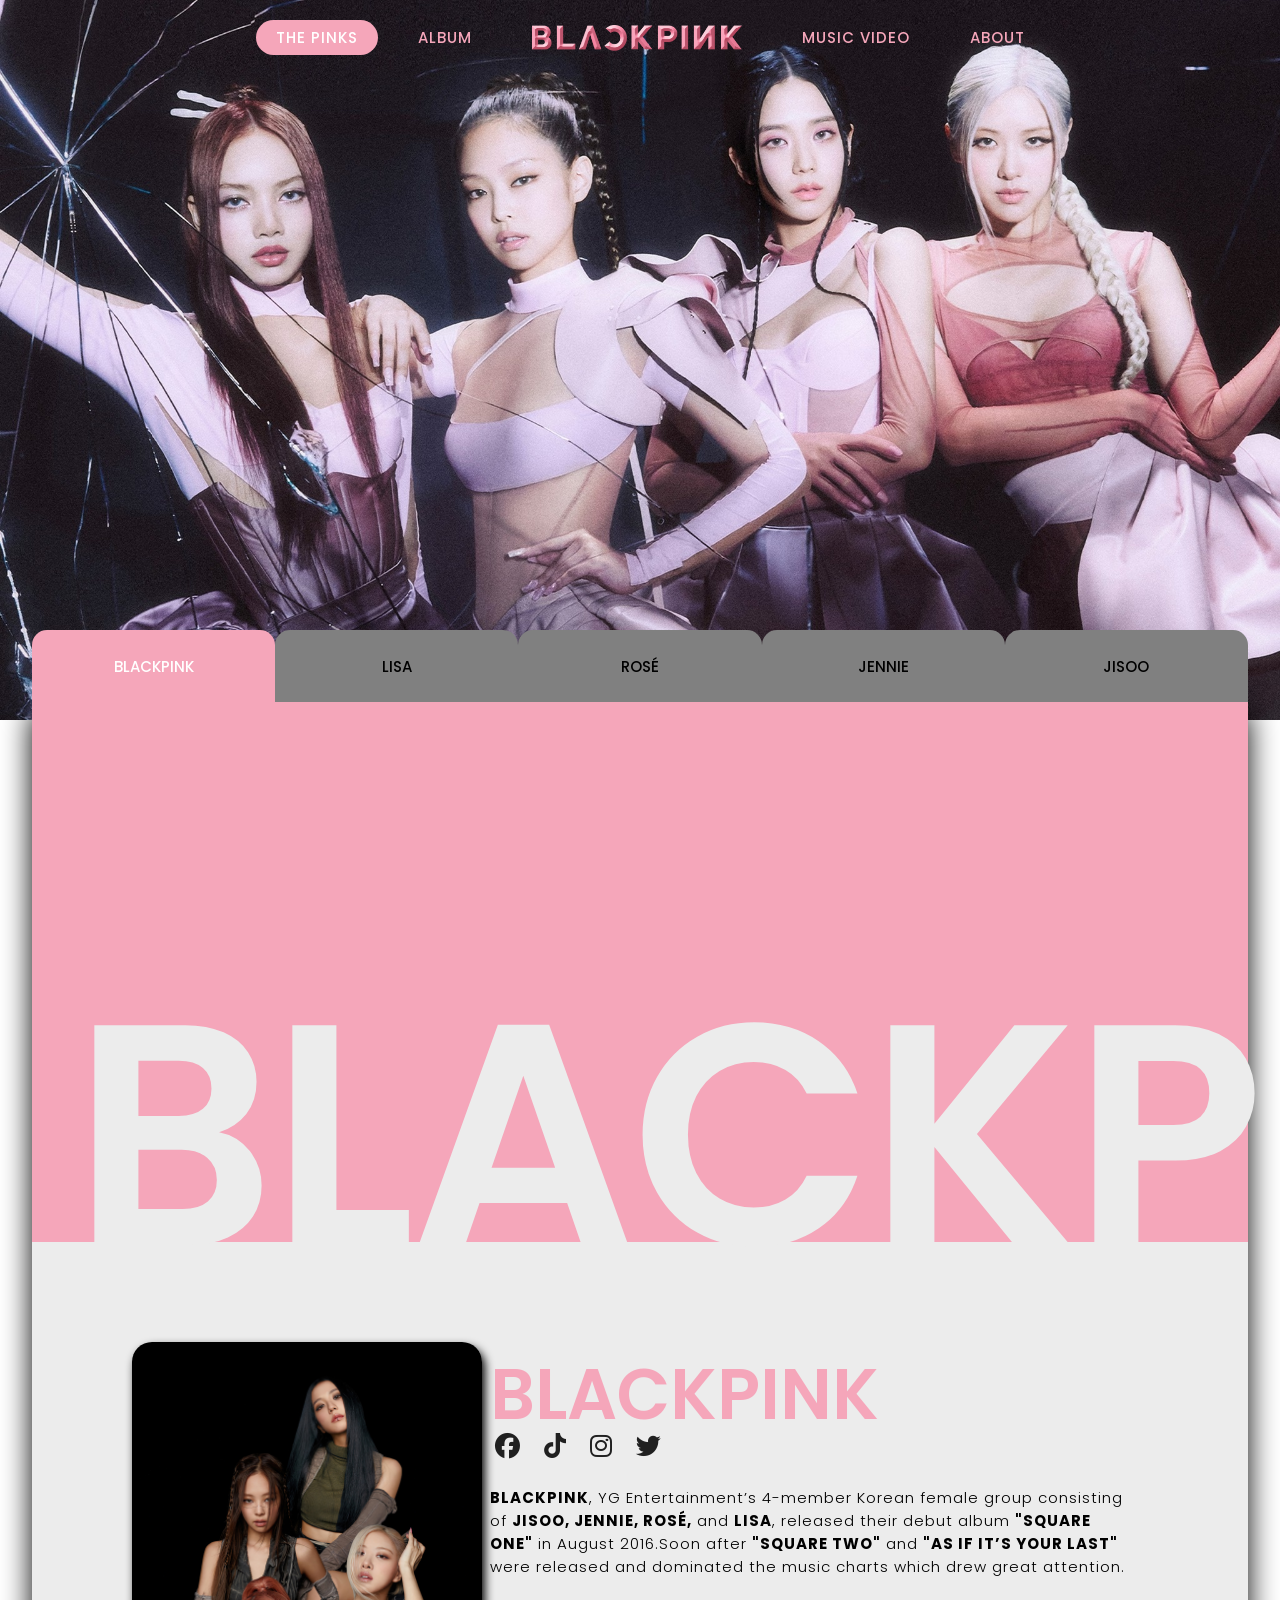
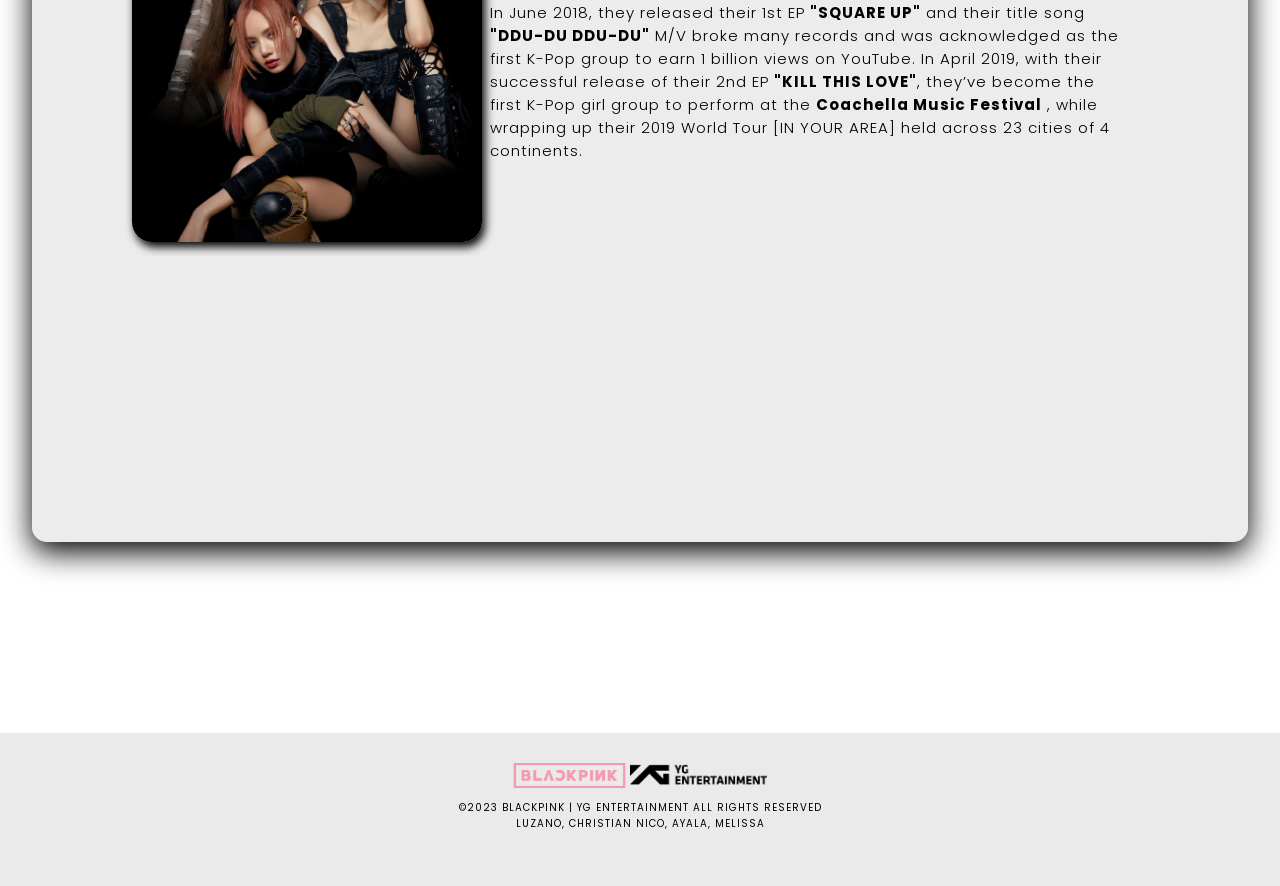
<file: members.html>
<!DOCTYPE html>
<html lang="en">
<head>
    <meta charset="UTF-8">
    <meta http-equiv="X-UA-Compatible" content="IE=edge">
    <meta name="viewport" content="width=device-width, initial-scale=1.0">
    <link rel="stylesheet" href="Css\members.css">
    <link rel="stylesheet" href="https://cdnjs.cloudflare.com/ajax/libs/font-awesome/6.4.0/css/all.min.css" integrity="sha512-iecdLmaskl7CVkqkXNQ/ZH/XLlvWZOJyj7Yy7tcenmpD1ypASozpmT/E0iPtmFIB46ZmdtAc9eNBvH0H/ZpiBw==" crossorigin="anonymous" referrerpolicy="no-referrer" />
    <link rel="preconnect" href="https://fonts.googleapis.com">
    <link rel="preconnect" href="https://fonts.gstatic.com" crossorigin>
    <link href="https://fonts.googleapis.com/css2?family=Poppins:wght@100;200;300;400;500;600&display=swap" rel="stylesheet">
    <link rel="icon" href="Media\HomePageFiles\BLACKPINK CROWN ICON.png">
    <title>The Phenomenal Pinks: BLACKPINK</title>
</head>
<body>
<!--NAVIGATION BAR-->
    <nav> 
        <div class="navbar">
            <ul class="nav-links"> 
                <li><a class="mv" style="color: #ffffff; background-color: #f5a6ba;" href="members.html">THE PINKS</a>
                    <ul class="drop-menu"> 
                        <li><a onclick="showPanel(1,'#d783ae')">LISA</a></li>
                        <li><a onclick="showPanel(2,'#d783ae')">ROSÉ</a></li>
                        <li><a onclick="showPanel(3,'#d783ae')">JENNIE</a></li>
                        <li><a onclick="showPanel(4,'#d783ae')">JISOO</a></li>
                    </ul>
                </li>
                <li><a href="album.html">ALBUM</a></li>
                    <div class="logo"><a href="index.html"><img src="Media/HomePageFiles/logo.png" alt="logo" width="210"></a></div>               
                    <li><a href="musicvideo.html">MUSIC VIDEO</a></li>
                <li><a href="about.html">ABOUT</a></li>
            </ul>
        </div>
    </nav> 
    <script>
        const nav= document.querySelector('nav');

        window.addEventListener('scroll', () => {
            if (window.scrollY >= 100) {
                nav.classList.add('active_nav');
            } else {
                nav.classList.remove('active_nav');
            }
        })
    </script>
<!--End of NavBar-->

<header>
    <img loop class="memberbg"src="Media\MembersFiles\Pictures\Background.jpeg">
</header>
<section class="sect1">
<section class="member_sec">
    <div class="tab_members">
        <div class="tabContainer">
            <div class="buttonContainer">
                <button onclick="showPanel(0,'#f5a6ba')">BLACKPINK</button>
                <button onclick="showPanel(1,'#f5a6ba')">LISA</button>
                <button onclick="showPanel(2,'#f5a6ba')">ROSÉ</button>
                <button onclick="showPanel(3,'#f5a6ba')">JENNIE</button>
                <button onclick="showPanel(4,'#f5a6ba')">JISOO</button>
            </div>
            <div class="tabPanel">
                <div class="containerbg">
                    <div class="tabheader0"><h1>BLACKPINK</h1></div>
                    <video loop autoplay muted class="bgbp" src="Media/MembersFiles/Videos/BLACKPINK - Pink Venom Concept Teaser.mp4"></video>
                </div>
                <div class="panel">
                    <div class="panelimg">
                        <img loop autoplay muted class="bpbg" src="Media/MembersFiles/Pictures/blackpink-pink-venom-kpop-4k-wallpaper-uhdpaper.com-80@1@i.jpg" alt="https://image-1.uhdpaper.com/wallpaper/blackpink-pink-venom-kpop-4k-wallpaper-uhdpaper.com-80@1@i.jpg">
                    </div>
                    <div class="panelcontent">
                        <h1>BLACKPINK</h1>
                        <div class="musicplatforms">
                            <a class="mlogo" target="0" href="https://www.facebook.com/BLACKPINKOFFICIAL/"><i class="fa-brands fa-facebook"></i></a>
                            <a class="mlogo" target="0"href="https://www.tiktok.com/@bp_tiktok"><i class="fa-brands fa-tiktok"></i></a>
                            <a class="mlogo" target="0" href="https://www.instagram.com/blackpinkofficial/"><i class="fa-brands fa-instagram"></i></a>
                            <a class="mlogo" target="0" href="https://twitter.com/BLACKPINK"><i class="fa-brands fa-twitter"></i></a>
                          </div>
                        <p><b>BLACKPINK</b>, YG Entertainment’s 4-member Korean female group consisting of <b>JISOO, JENNIE, ROSÉ,</b> and <b>LISA</b>, released their debut album <b>"SQUARE ONE"</b> in August 2016.Soon after <b>"SQUARE TWO"</b> and <b>"AS IF IT’S YOUR LAST"</b> were released and dominated the music charts which drew great attention.
                            <br> <br>
                            In June 2018, they released their 1st EP <b>"SQUARE UP"</b> and their title song <b>"DDU-DU DDU-DU"</b> M/V broke many records and was acknowledged as the first K-Pop group to earn 1 billion views on YouTube. In April 2019, with their successful release of their 2nd EP <b>"KILL THIS LOVE"</b>, they’ve become the first K-Pop girl group to perform at the <b>Coachella Music Festival</b> , while wrapping up their 2019 World Tour [IN YOUR AREA] held across 23 cities of 4 continents.
                        </p>
                    </div>
                </div>
            </div>
            <div id="lisa" class="tabPanel">
                <div class="containerbg">
                    <div class="tabheader1"><h1>LISA</h1></div>
                    <video loop autoplay muted preload="auto" class="bg" src="Media/MembersFiles/Videos/Lisa - Pink Venom Concept Teaser - Made with Clipchamp.mp4"></video>
                </div>
                <div class="panel">
                    <div class="panelimg">
                        <img class="lisabg" src="Media/MembersFiles/Pictures/lisa-blackpink-lovesick-girls-uhdpaper.com-8K-8.1258.jpg" alt="https://image-1.uhdpaper.com/b/pc-4k/lisa-lalisa-photo-4k-wallpaper-3840x2160-uhdpaper.com-701.1_b.jpg">
                    </div>
                    <div class="panelcontent">
                        <h1>LISA</h1>
                        <div class="lisamusicplatforms">
                            <a class="lisamlogo" target="0" href="https://www.instagram.com/lalalalisa_m/"><i class="fa-brands fa-instagram"></i></a>
                            <a class="lisamlogo" target="0" href="https://www.youtube.com/@lalalalisa_m"><i class="fa-brands fa-youtube"></i></a>
                          </div>
                        <p><b>Lalisa Manobal</b> (birth name: <b>Pranpriya Manobal</b>, born March 27, 1997 in Buriram Province, Thailand) better known by her stage name, Lisa, is a Thai rapper, singer and dancer, based in South Korea. She is a member of Blackpink.
                            <br><br>
                            Her birth name is <b><i>Pranpriya Manobal</i></b>, she later legally changed her first name to <b>Lalisa</b>. Her ethnicity and nationality is Thai. Lisa's biological parents' names have not been released to the public, her stepfather is Marco Bruschweiler, a Swiss renowned chef, active in Thailand.
                            <br><br>
                            In 2016, she took her stage name of Lisa and became the <b>main dancer, lead rapper</b>, a <b>supporting vocalist</b> and the <b>youngest</b> (aka maknae in the k-pop industry) of K-pop girl group, Blackpink, which debuted on August 8, 2016. Lisa is also the first non-Korean YG Entertainment artist.
                        </p>
                    </div>
                </div>
            </div>
           
            <div id="rose" class="tabPanel">
                <div class="containerbg">
                    <div class="tabheader2"><h1>ROSÉ</h1></div>
                    <video loop autoplay muted preload="auto" class="bg" src="Media/MembersFiles/Videos/Rose - Pink Venom Concept Teaser - Made with Clipchamp.mp4"></video>
                </div>
                <div class="panel">
                    <div class="panelimg">
                        <img class="rosebg" src="Media/MembersFiles/Pictures/rose-blackpink-lovesick-girls-uhdpaper.com-8K-8.1260.jpg" alt="https://image7.uhdpaper.com/wallpaper/rose-on-the-ground-blackpink-uhdpaper.com-4K-7.3320.jpg">
                    </div>
                    <div class="panelcontent">
                        <h1>ROSÉ</h1>
                        <div class="rosemusicplatforms">
                            <a class="rosemlogo" target="0" href="https://www.instagram.com/roses_are_rosie/"><i class="fa-brands fa-instagram"></i></a>
                            <a class="rosemlogo" target="0" href="https://www.youtube.com/@roses_are_rosie"><i class="fa-brands fa-youtube"></i></a>
                            <a class="rosemlogo" target="0"href="https://www.tiktok.com/@roses_are_rosie"><i class="fa-brands fa-tiktok"></i></a>
                    </div>
                        <p><b>Roseanne Chae-young Park </b>(born February 11, 1997 in Auckland, New Zealand) better known as <b>Rosé</b>, is an Australian singer based in South Korea. She is a member of Blackpink.
                            <br><br>
                            Born as <i><b>Roseanne Park</b></i> in Auckland, New Zealand, she was given the Korean name of <b>Park Chae-young</b> and grew up in Melbourne, Australia.
                            <br><br>
                            As a child, Rosé already had a passion for <b>singing</b>. She was a part of her church's choir in Australia. When she found out that YG Entertainment were holding their auditions in Sydney, Australia back in 2012, she quickly made her way there from Melbourne to audition. Rose' ranked first in the auditions became a part of YG Entertainment on the same day. After training for four years, YG finally made her the <b> main vocalist</b> and <b>lead dancer of Blackpink</b>. She was the last member to be revealed in the band. She attended Canterbury Girls' Secondary College in Melbourne, Australia.
                        </p>
                    </div>
                </div>
            </div>

            <div id="jennie" class="tabPanel">
                <div class="containerbg">
                    <div class="tabheader3"><h1>JENNIE</h1></div>
                    <video loop autoplay muted preload="auto" class="bg" src="Media/MembersFiles/Videos/Jennie - Pink Venom Concept Teaser - Made with Clipchamp.mp4"></video>
                </div>
                <div class="panel">
                    <div class="panelimg">
                        <img class="jenniebg" src="Media/MembersFiles/Pictures/jennie-blackpink-lovesick-girls-uhdpaper.com-8K-8.1254.jpg" alt="https://image8.uhdpaper.com/wallpaper/jennie-blackpink-lovesick-girls-uhdpaper.com-8K-8.1254.jpg">
                    </div>
                    <div class="panelcontent">
                        <h1>JENNIE</h1>
                        <div class="jenniemusicplatforms">
                            <a class="jenniemlogo" target="0" href="https://www.instagram.com/jennierubyjane/"><i class="fa-brands fa-instagram"></i></a>
                            <a class="jenniemlogo" target="0" href="https://www.youtube.com/@jennierubyjane"><i class="fa-brands fa-youtube"></i></a>
                          </div>
                        <p><b>Jennie Kim,</b> known as <b>Jennie</b> , was born in Cheongdam-dong, South Korea on January 16, 1996. Jennie studied abroad in New Zealand. She joined YG in August 2010.
                            <br><br>
                            <b>Jennie Kim </b> was born in Cheongdam-dong, South Korea and grew up in Auckland, New Zealand until her high-school years, when she moved back to South Korea. After she settled in Seoul, she immediately became a trainee of YG Entertainment in 2010. She was raised abroad, so she speak fluent English. She is also fluent in Korean and Japanese. She was only 14 when she joined YG, but she has proved that she has much potential. She has also collaborated with her fellow YG artists before she was cast as a member of Blackpink. Jennie is said to be the possible leader of the group, but after the band debuted, there was no leader because of their similar ages.
                        </p>
                    </div>
                </div>
            </div>

            <div id="jisoo" class="tabPanel">
                <div class="containerbg">
                    <div class="tabheader4"><h1>JISOO</h1></div>
                    <video loop autoplay muted preload="auto" class="bg" src="Media/MembersFiles/Videos/Jisoo - Pink Venom Concept Teaser - Made with Clipchamp.mp4"></video>
                </div>
                <div class="panel">
                    <div class="panelimg">
                        <img class="jisoobg" src="Media/MembersFiles/Pictures/jisoo-blackpink-lovesick-girls-uhdpaper.com-8K-8.1256.jpg" alt="https://image-0.uhdpaper.com/wallpaper/jisoo-flower-me-4k-wallpaper-uhdpaper.com-713@0@i.jpg">
                    </div>
                    <div class="panelcontent">
                        <h1>JISOO</h1>
                        <div class="jisoomusicplatforms">
                            <a class="jisoomlogo" target="0" href="https://www.instagram.com/sooyaaa__/"><i class="fa-brands fa-instagram"></i></a>
                            <a class="jisoomlogo" target="0" href="https://www.youtube.com/@sooyaaa__"><i class="fa-brands fa-youtube"></i></a>
                          </div>
                        <p><b>Jisoo</b> was born on January 3, 1995 in Gunpo. She's a member of <b>Blackpink</b>.
                            <br><br>
                            She became a YG Entertainment trainee in August 2011 & trained for 5 years. In August 2016, she became a member of Blackpink, as a <b>lead vocalist</b> & <b>visualist</b> in the group.
                            <br><br>
                            Before she becoming a YG trainee, she was known by many for her beauty. She was quite popular in school because of her looks & talents. She used to study at the School Of Performing Arts High School. She eventually transferred schools when her family moved to Seoul.
                            <br><br>
                            In 2012, she was revealed through the "Who's That Girl?" teaser by YG Entertainment. That was followed w/ 2 photos in January 2013.
                        </p>
                    </div>
                </div>
            </div>
            
        </div>
        <script src="Javascript/member.js"></script>     
    </div>
</section>
</section>
<footer>
    <a target="0" href="https://www.blackpinkmusic.com/"><img class="BL" src="Media\AboutPageFiles\Blackpink_logo.png" alt="BLACKPINK Logo" height="25"></a>
<a target="0" href="https://www.ygfamily.com/"><img class="BL" src="Media\AboutPageFiles\YG_Entertainment-logo.png" alt="YG Logo" height="25"></a>
    <p>&copy;2023 BLACKPINK | YG ENTERTAINMENT ALL RIGHTS RESERVED <br> LUZANO, CHRISTIAN NICO, AYALA, MELISSA </p>
</footer>
</body>
</html>
</file>
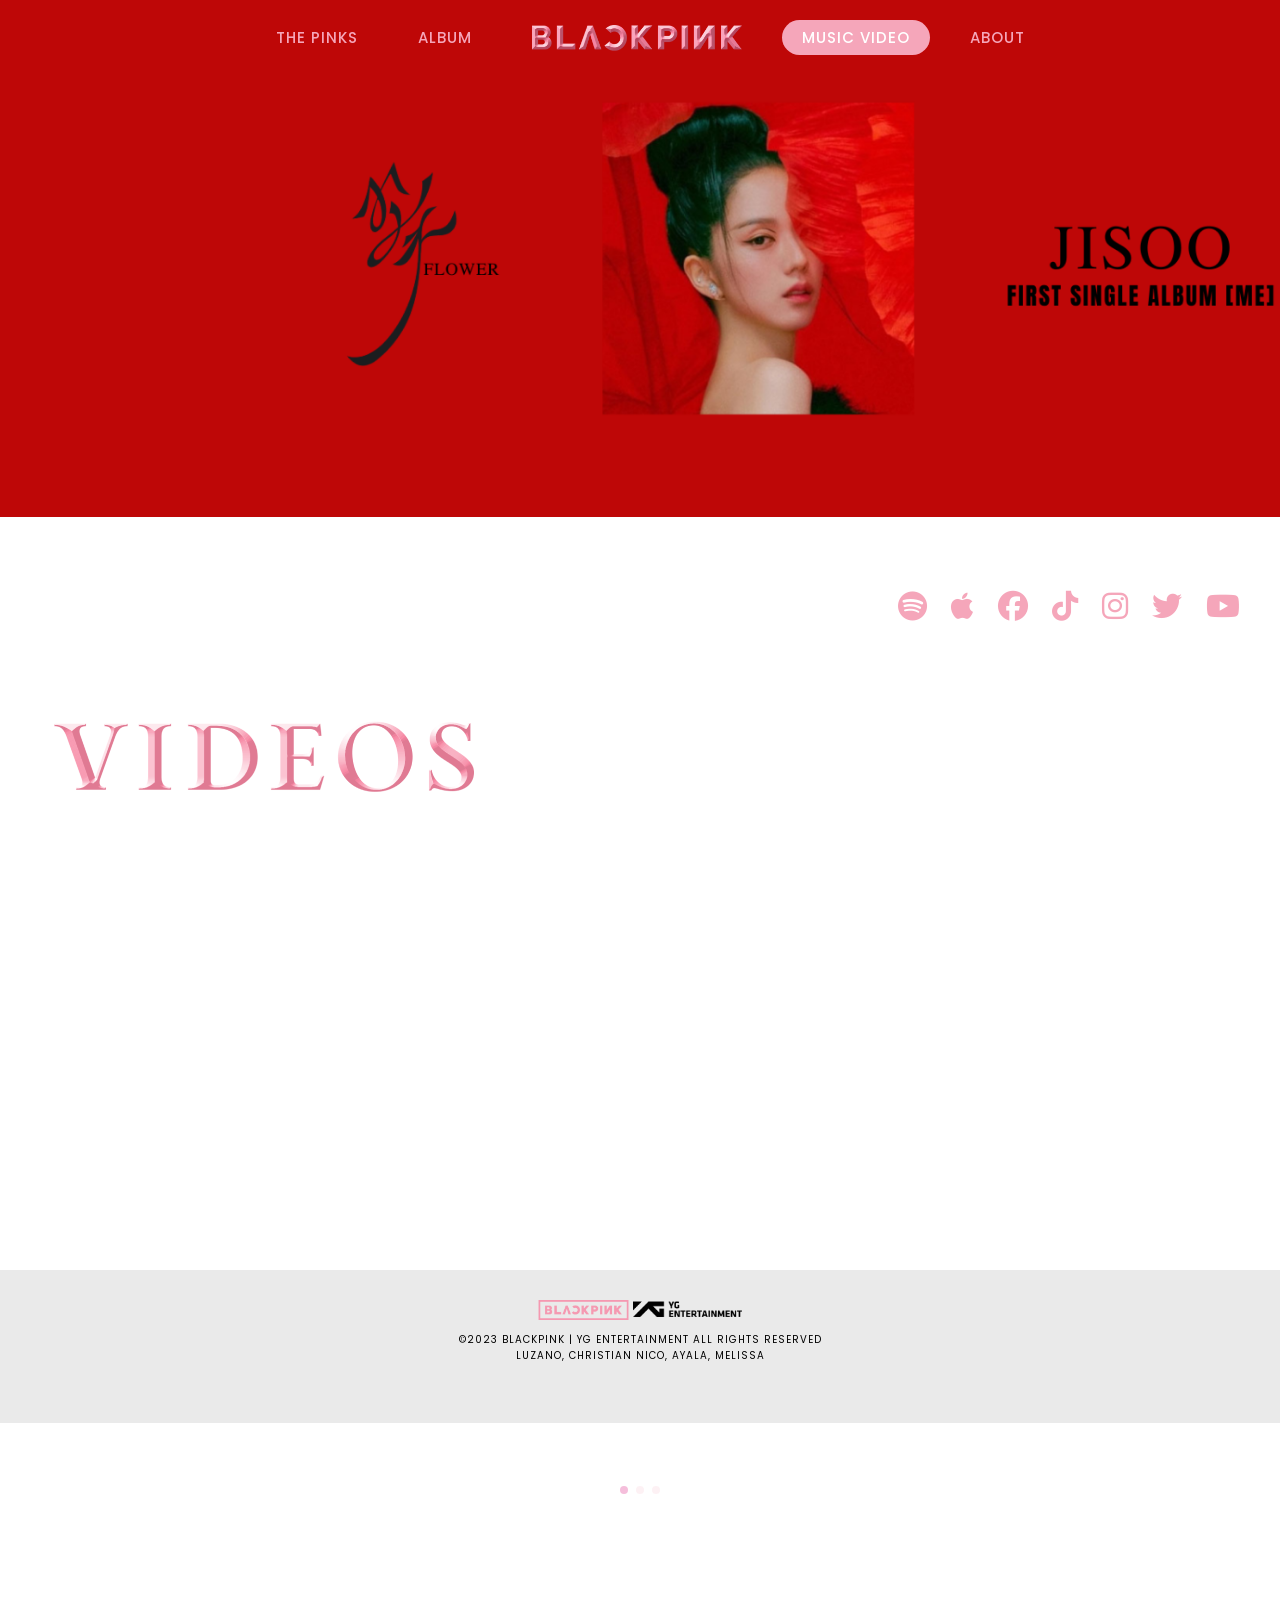
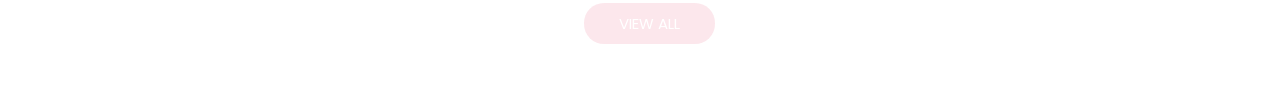
<file: musicvideo.html>
<!DOCTYPE html>
<html lang="en">
  <head>
    <meta charset="UTF-8" />
    <meta http-equiv="X-UA-Compatible" content="IE=edge" />
    <meta name="viewport" content="width=device-width, initial-scale=1.0" />
    <link rel="preconnect" href="https://fonts.googleapis.com">
    <link rel="preconnect" href="https://fonts.gstatic.com" crossorigin>
    <link href="https://fonts.googleapis.com/css2?family=Poppins:wght@100;200;300;400;500;600&display=swap" rel="stylesheet">
    <link rel="stylesheet" href="https://cdnjs.cloudflare.com/ajax/libs/font-awesome/6.4.0/css/all.min.css" integrity="sha512-iecdLmaskl7CVkqkXNQ/ZH/XLlvWZOJyj7Yy7tcenmpD1ypASozpmT/E0iPtmFIB46ZmdtAc9eNBvH0H/ZpiBw==" crossorigin="anonymous" referrerpolicy="no-referrer" />
    <link rel="icon" href="Media\HomePageFiles\BLACKPINK CROWN ICON.png">
    <title>The Phenomenal Pinks: BLACKPINK</title>
    <script src="https://cdn.fluidplayer.com/v3/current/fluidplayer.min.js"></script>
    <!-- Swiper CSS -->
    <link rel="stylesheet" href="Css/swiper-bundle.min.css" />
    <!-- CSS -->
    <link rel="stylesheet" href="Css/musicvideo.css" />
    <!-- Boxicons CSS -->
    <link href="https://unpkg.com/boxicons@2.1.2/css/boxicons.min.css" rel="stylesheet" />

</head>
  <body>
    <!--NAVIGATION BAR-->
    <nav> 
      <div class="navbar">
          <ul class="nav-links"> 
            <li><a class="mv" href="members.html">THE PINKS</a></li>
            <li><a href="album.html">ALBUM</a></li>
                  <div class="logo"><a href="index.html"><img src="Media/HomePageFiles/logo.png" alt="logo" width="210"></a></div>
            <li><a style="color: #ffffff; background-color: #f5a6ba;" href="musicvideo.html">MUSIC VIDEO</a></li>
            <li><a href="about.html">ABOUT</a></li>
          </ul>
      </div>
  </nav> 
  <script>
      const nav= document.querySelector('nav');

      window.addEventListener('scroll', () => {
          if (window.scrollY >= 100) {
              nav.classList.add('active_nav');
          } else {
              nav.classList.remove('active_nav');
          }
      })
  </script>
<!--End of NavBar-->
<!--Social Media Platforms-->
<div class="musicplatforms">

  <a class="mlogo" target="0" href="https://open.spotify.com/artist/41MozSoPIsD1dJM0CLPjZF"><i class="fa-brands fa-spotify"></i></a>
  <a class="mlogo" target="0" href="https://music.apple.com/us/artist/blackpink/1141774019"><i class="fa-brands fa-apple"></i></a>
  <a class="mlogo" target="0" href="https://www.facebook.com/BLACKPINKOFFICIAL/"><i class="fa-brands fa-facebook"></i></a>
  <a class="mlogo" target="0"href="https://www.tiktok.com/@bp_tiktok"><i class="fa-brands fa-tiktok"></i></a>
  <a class="mlogo" target="0" href="https://www.instagram.com/blackpinkofficial/"><i class="fa-brands fa-instagram"></i></a>
  <a class="mlogo" target="0" href="https://twitter.com/BLACKPINK"><i class="fa-brands fa-twitter"></i></a>
  <a class="mlogo" target="0" href="https://www.youtube.com/BLACKPINKOFFICIAL"><i class="fa-brands fa-youtube"></i></a>
  
</div>
<!--Banner-->
  <section class="Banners">
    <div class="bannercontainers">
        <div class="wrappersbanner">
            <a class="bannerref" href="https://youtu.be/YudHcBIxlYw" target="0"><img src="Media/MusicVidePageFiles/Pictures/Flower Banner.png" alt="https://cdn4.premiumread.com/?url=https://malaymail.com/malaymail/uploads/images/2023/04/01/103768.jpeg&w=800&q=100&f=jpg&t=2" class="bannerimg"></a>
            <a class="bannerref" href="https://youtu.be/POe9SOEKotk" target="0"><img src="Media/MusicVidePageFiles/Pictures/Shutdown Banner.png" alt="https://kpoplife.com/wp-content/uploads/2022/12/BLACKPINK-BORN-PINK.jpeg" class="bannerimg"></a>
            <a class="bannerref" href="https://youtu.be/gQlMMD8auMs" target="0"><img src="Media/MusicVidePageFiles/Pictures/Pink Venom Banner.png" alt="https://pbs.twimg.com/media/FZ2Ez27aUAAQRmH?format=jpg&name=large" class="bannerimg"></a>
            <a class="bannerref" href="https://youtu.be/YudHcBIxlYw" target="0"><img src="Media/MusicVidePageFiles/Pictures/Flower Banner.png" alt="https://cdn4.premiumread.com/?url=https://malaymail.com/malaymail/uploads/images/2023/04/01/103768.jpeg&w=800&q=100&f=jpg&t=2" class="bannerimg"></a>
        </div>
    </div>
  </section>
<!--End of Banner-->
<!--Background-->
  <video width="100%" loop autoplay muted class="mvbg" src="Media/MusicVidePageFiles/Video/pinklight.mp4"></video>
<!--Video Slider-->
    <div class="videotitle">
      <img src="Media/MusicVidePageFiles/Pictures/title-videos.png">
    </div>
    <section class="container">
      <div class="testimonial mySwiper">
        <div class="testi-content swiper-wrapper">
          <div class="slides swiper-slide">
            <div class="video">
              <video width="950" height="534" id="shutdown"><source src="Media/MusicVidePageFiles/Video/BLACKPINK - Shut Down M V.mp4" type="video/mp4" />
                <script>
                    var myFP = fluidPlayer(
                        'shutdown',	{
                    "layoutControls": {
                        "controlBar": {
                            "autoHideTimeout": 5,
                            "animated": true,
                            "autoHide": false,
                            "playbackRates": [
                                "x2",
                                "x1.5",
                                "x1",
                                "x0.5"
                            ]
                        },
                        "htmlOnPauseBlock": {
                            "html": "",
                            "height": null,
                            "width": null
                        },
                        "autoPlay": false,
                        "mute": true,
                        "allowTheatre": true,
                        "playPauseAnimation": true,
                        "playbackRateEnabled": false,
                        "allowDownload": false,
                        "playButtonShowing": true,
                        "fillToContainer": false,
                        "primaryColor": "#f5a6ba;",
                    "posterImage": "Media/MusicVidePageFiles/Pictures/Shutdown Thumnail.jpeg"
                    },
                    "vastOptions": {
                        "adList": [],
                        "adCTAText": false,
                        "adCTATextPosition": ""
                    }
                });
                </script>
            </div>
          </div>

          <div class="slides swiper-slide">
            <div class="video">
              <video width="950" height="534" id="pinkvenom"><source src="Media/MusicVidePageFiles/Video/BLACKPINK - Pink Venom M V.mp4" type="video/mp4" />
                <script>
                    var myFP = fluidPlayer(
                        'pinkvenom',	{
                    "layoutControls": {
                        "controlBar": {
                            "autoHideTimeout": 5,
                            "animated": true,
                            "autoHide": false,
                            "playbackRates": [
                                "x2",
                                "x1.5",
                                "x1",
                                "x0.5"
                            ]
                        },
                        "htmlOnPauseBlock": {
                            "html": "",
                            "height": null,
                            "width": null
                        },
                        "autoPlay": false,
                        "mute": true,
                        "allowTheatre": true,
                        "playPauseAnimation": true,
                        "playbackRateEnabled": false,
                        "allowDownload": false,
                        "playButtonShowing": true,
                        "fillToContainer": false,
                        "primaryColor": "#f5a6ba;",
                    "posterImage": "Media/MusicVidePageFiles/Pictures/Pink Venom Thumbnail.jpg"
                    },
                    "vastOptions": {
                        "adList": [],
                        "adCTAText": false,
                        "adCTATextPosition": ""
                    }
                });
                </script>
            </div>
          </div>

          <div class="slides swiper-slide">
            <div class="video">
              <video width="950" height="534" id="flower"><source src="Media/MusicVidePageFiles/Video/JISOO - (FLOWER) M V.mp4" type="video/mp4" />
                <script>
                    var myFP = fluidPlayer(
                        'flower',	{
                    "layoutControls": {
                        "controlBar": {
                            "autoHideTimeout": 5,
                            "animated": true,
                            "autoHide": false,
                            "playbackRates": [
                                "x2",
                                "x1.5",
                                "x1",
                                "x0.5"
                            ]
                        },
                        "htmlOnPauseBlock": {
                            "html": "",
                            "height": null,
                            "width": null
                        },
                        "autoPlay": false,
                        "mute": true,
                        "allowTheatre": true,
                        "playPauseAnimation": true,
                        "playbackRateEnabled": false,
                        "allowDownload": false,
                        "playButtonShowing": true,
                        "fillToContainer": false,
                        "primaryColor": "#f5a6ba;",
                    "posterImage": ""
                    },
                    "vastOptions": {
                        "adList": [],
                        "adCTAText": false,
                        "adCTATextPosition": ""
                    }
                });
                </script>
            </div>
          </div>
        </div>
        <div class="swiper-button-next nav-btn"></div>
        <div class="swiper-button-prev nav-btn"></div>
        <div class="swiper-pagination"></div>
      </div>
    </section>
    <!-- Swiper JS -->
    <script src="Javascript/swiper-bundle.min.js"></script>
    <!-- JavaScript -->
    <script src="Javascript/musicvideo.js"></script>

    <div class="viewall">
      <a class="view_all" target="0" href="https://youtube.com/playlist?list=PLNF8K9Ddz0kKfujG6blfAxngYh_C66C_q">VIEW ALL</a>
    </div>
<!--End of video slider-->
    <footer>
      <a target="0" href="https://www.blackpinkmusic.com/"><img class="BL" src="Media\AboutPageFiles\Blackpink_logo.png" alt="BLACKPINK Logo" height="25"></a>
      <a target="0" href="https://www.ygfamily.com/"><img class="BL" src="Media\AboutPageFiles\YG_Entertainment-logo.png" alt="YG Logo" height="25"></a>
        <p>&copy;2023 BLACKPINK | YG ENTERTAINMENT ALL RIGHTS RESERVED <br> LUZANO, CHRISTIAN NICO, AYALA, MELISSA </p>
    

  </body>
</html>
</file>
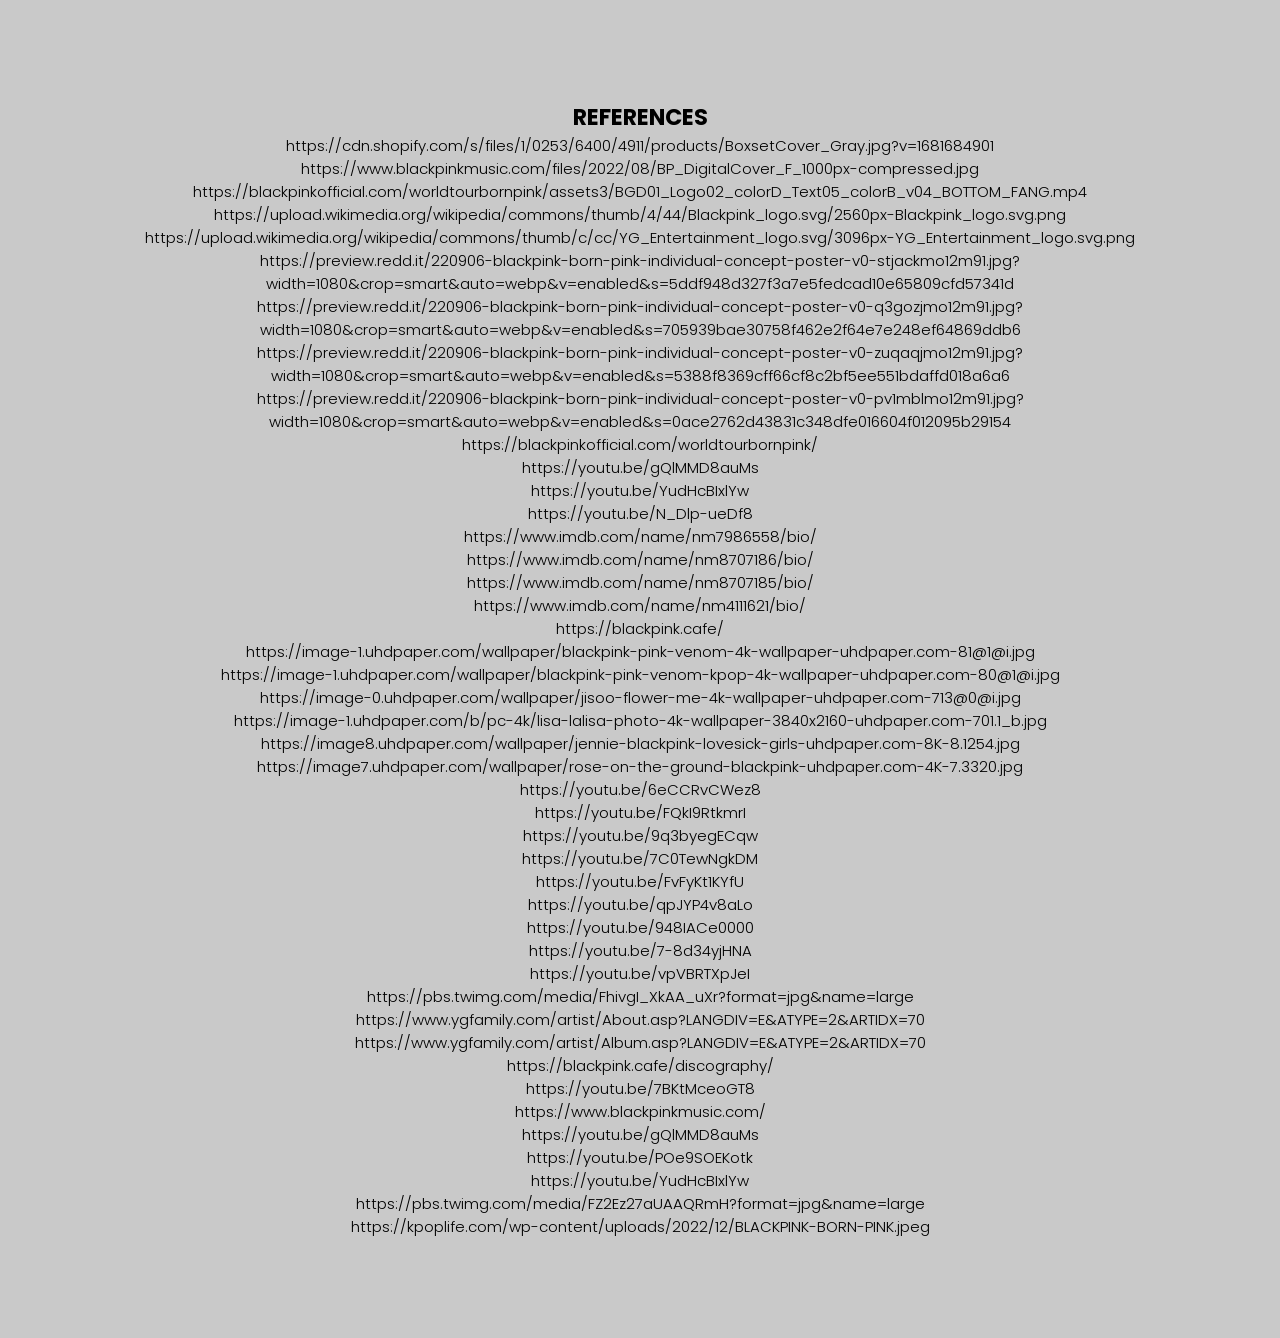
<file: references.html>
<!DOCTYPE html>
<html lang="en">
<head>
    <meta charset="UTF-8">
    <meta http-equiv="X-UA-Compatible" content="IE=edge">
    <meta name="viewport" content="width=device-width, initial-scale=1.0">
    <link rel="stylesheet" href="Css/ref.css">
    <script src="https://www.youtube.com/iframe_api"></script>

    <link rel="preconnect" href="https://fonts.googleapis.com">
    <script src="https://cdn.fluidplayer.com/v3/current/fluidplayer.min.js"></script>
    <link rel="preconnect" href="https://fonts.gstatic.com" crossorigin>
    <link href="https://fonts.googleapis.com/css2?family=Poppins:wght@100;200;300;400;500;600&display=swap" rel="stylesheet">
    <title>The Phenomenal Pinks: BLACKPINK - REFERENCES</title>
</head>
<body>
    
    <div class="refcontainer">
        <h2>REFERENCES</h2>
            <p>     https://cdn.shopify.com/s/files/1/0253/6400/4911/products/BoxsetCover_Gray.jpg?v=1681684901
               <br> https://www.blackpinkmusic.com/files/2022/08/BP_DigitalCover_F_1000px-compressed.jpg
               <br> https://blackpinkofficial.com/worldtourbornpink/assets3/BGD01_Logo02_colorD_Text05_colorB_v04_BOTTOM_FANG.mp4
               <br> https://upload.wikimedia.org/wikipedia/commons/thumb/4/44/Blackpink_logo.svg/2560px-Blackpink_logo.svg.png
               <br> https://upload.wikimedia.org/wikipedia/commons/thumb/c/cc/YG_Entertainment_logo.svg/3096px-YG_Entertainment_logo.svg.png
               <br> https://preview.redd.it/220906-blackpink-born-pink-individual-concept-poster-v0-stjackmo12m91.jpg?width=1080&crop=smart&auto=webp&v=enabled&s=5ddf948d327f3a7e5fedcad10e65809cfd57341d
               <br> https://preview.redd.it/220906-blackpink-born-pink-individual-concept-poster-v0-q3gozjmo12m91.jpg?width=1080&crop=smart&auto=webp&v=enabled&s=705939bae30758f462e2f64e7e248ef64869ddb6
               <br> https://preview.redd.it/220906-blackpink-born-pink-individual-concept-poster-v0-zuqaqjmo12m91.jpg?width=1080&crop=smart&auto=webp&v=enabled&s=5388f8369cff66cf8c2bf5ee551bdaffd018a6a6
               <br> https://preview.redd.it/220906-blackpink-born-pink-individual-concept-poster-v0-pv1mblmo12m91.jpg?width=1080&crop=smart&auto=webp&v=enabled&s=0ace2762d43831c348dfe016604f012095b29154
               <br> https://blackpinkofficial.com/worldtourbornpink/
               <br> https://youtu.be/gQlMMD8auMs
               <br> https://youtu.be/YudHcBIxlYw
               <br> https://youtu.be/N_Dlp-ueDf8
              <br>  https://www.imdb.com/name/nm7986558/bio/
              <br>  https://www.imdb.com/name/nm8707186/bio/
              <br>  https://www.imdb.com/name/nm8707185/bio/
              <br>  https://www.imdb.com/name/nm4111621/bio/
              <br>  https://blackpink.cafe/
              <br>  https://image-1.uhdpaper.com/wallpaper/blackpink-pink-venom-4k-wallpaper-uhdpaper.com-81@1@i.jpg
              <br>  https://image-1.uhdpaper.com/wallpaper/blackpink-pink-venom-kpop-4k-wallpaper-uhdpaper.com-80@1@i.jpg
              <br>  https://image-0.uhdpaper.com/wallpaper/jisoo-flower-me-4k-wallpaper-uhdpaper.com-713@0@i.jpg
              <br>  https://image-1.uhdpaper.com/b/pc-4k/lisa-lalisa-photo-4k-wallpaper-3840x2160-uhdpaper.com-701.1_b.jpg
              <br>  https://image8.uhdpaper.com/wallpaper/jennie-blackpink-lovesick-girls-uhdpaper.com-8K-8.1254.jpg
              <br>  https://image7.uhdpaper.com/wallpaper/rose-on-the-ground-blackpink-uhdpaper.com-4K-7.3320.jpg
              <br>  https://youtu.be/6eCCRvCWez8
              <br>  https://youtu.be/FQkI9RtkmrI
              <br>  https://youtu.be/9q3byegECqw
              <br>  https://youtu.be/7C0TewNgkDM
              <br>  https://youtu.be/FvFyKt1KYfU
              <br>  https://youtu.be/qpJYP4v8aLo
              <br>  https://youtu.be/948IACe0000
              <br>  https://youtu.be/7-8d34yjHNA
              <br>  https://youtu.be/vpVBRTXpJeI
              <br>  https://pbs.twimg.com/media/FhivgI_XkAA_uXr?format=jpg&name=large
              <br>  https://www.ygfamily.com/artist/About.asp?LANGDIV=E&ATYPE=2&ARTIDX=70
              <br>  https://www.ygfamily.com/artist/Album.asp?LANGDIV=E&ATYPE=2&ARTIDX=70
              <br>  https://blackpink.cafe/discography/
              <br>  https://youtu.be/7BKtMceoGT8
              <br>  https://www.blackpinkmusic.com/
              <br>  https://youtu.be/gQlMMD8auMs
              <br>  https://youtu.be/POe9SOEKotk
              <br>  https://youtu.be/YudHcBIxlYw
              <br>  https://pbs.twimg.com/media/FZ2Ez27aUAAQRmH?format=jpg&name=large
              <br>  https://kpoplife.com/wp-content/uploads/2022/12/BLACKPINK-BORN-PINK.jpeg
            </p>
    </div>
</body>
</html>
</file>
<file: Css/musicvideo.css>
* {
  margin: 0;
  padding: 0;
  box-sizing: border-box;
  font-family: "Poppins", sans-serif;
}

::selection{
  background-color: #f5a6ba;
  color: #fff;
}

/*NAVIGATION BAR*/
nav {
  position: fixed;
  width: 100%;
  height: 75px;
  text-align: center;
  z-index: 999;
  transition: 0.5s ease-in-out background-color,
              0.5s ease-in-out box-shadow;
}

nav .navbar {
 justify-content: space-between;
}

.navbar .logo {
  text-decoration: none;
  cursor: default;
  padding: 25px 30px;
  text-align: center;
  transition: .5s ease-in-out;
}
.navbar .nav-links{
  display: inline-flex;
}
.nav-links li {
  list-style: none;
  padding: 25px 10px;
}
.nav-links li .mv{
  margin-left: 20px;
}
.nav-links li a {
  color: #f5a6ba;
  font-weight: 500;
  font-family: 'Poppins', sans-serif;
  letter-spacing: 1px;
  text-decoration: none;
  font-size: 15px;
  padding: 7px 20px;
  border-radius: 50px;
  transition: all .4s ease-in-out;
}

.nav-links li a:hover {
  color: #FFFFFF;
  background: #f5a6ba;
}
.drop-menu li {
  list-style: none;
  padding: 2px 10px;
}
.nav-links .drop-menu li a{
  color: #FFFFFF;
  text-decoration: none;
  font-size: 15px;
  font-weight: 500;
  padding: 1px 10px;
  border-radius: 50px;
  transition: all .4s ease;
}

.nav-links .drop-menu li a:hover{
  color: #010101;
  background: #f5a6ba;
}

.nav-links .drop-menu{
  width: 120px;
  top: 60px;
  line-height: 30px;
  position: absolute;
  padding: 10px 0px;
  opacity: 0;
  visibility: hidden;
  background: #ffffffa1;
  backdrop-filter: blur(5px);
  border-radius: 10px;
  margin-left: 20px;
}

.nav-links li:hover .drop-menu{
  opacity: 1;
  top: 80px;
  visibility: visible;
  transition: all .5s ease;
}

.drop-menu li a{
  display: block;
  padding: 0 0 0px 15px;
  font-weight: 400px;
  border-radius: 0px;
}

.active_nav {
  justify-content: space-between;
  background: linear-gradient(#32323265, #a3a3a358,#c3c3c383, #a3a3a358, #32323265);
  box-shadow: 0px 2px 10px rgba(0, 0, 0, 0.5);
  backdrop-filter: blur(5px);
  transition: .5s ease-in-out;
}

.active_nav .logo {
   filter: saturate(0) brightness(0.6) contrast(1.6);
   text-decoration: none;
   cursor: default;
   padding: 25px 30px;
   text-align: center;
   transition: .5s ease-in-out;
}

.active_nav .nav-links li a {
  color: #000000;
  transition: .5s ease-in-out;
}

.active_nav .nav-links li a:hover{
  color: #FFFFFF;
  background: #f5a6ba;
  transition: .5s ease-in-out;
}
/*END OF NAVBAR*/
.musicplatforms{
  position: absolute;
  z-index: 10;
  bottom: 30%;
  right: 30px;
  justify-content: space-between;
}
.mlogo{
  padding: 10px;
  color: #f5a6ba;
  font-size: 30px;
  transition: 0.5s ease-in-out;
}

.mlogo:hover{
  padding: 10px;
  color: #ffffff;
}
/*BANNERS*/
.Banners {
  position: relative;
  height: 70vh;
}
.bannercontainers{
  width: 100%;
  position: absolute;
  overflow: hidden;
}

.wrappersbanner{
  width: 100%;
  display: flex;
  animation: slides 40s infinite;
}
.bannerref{
  width: 100%;
}
.bannerimg{
  width: 1550px;
}

@keyframes slides{
  0% {transform: translateX(0);}
  25% {transform: translateX(0);}
  30% {transform: translateX(-100%);}
  50% {transform: translateX(-100%);}
  55% {transform: translateX(-200%);}
  75% {transform: translateX(-200%);}
  80% {transform: translateX(-300%);}
  100% {transform: translateX(-300%);}
}
/*END OF BANNERS*/

.mvbg{
  z-index: 0;
}

.container {
  position: absolute;
  top: 80%;
  height: 110vh;
  width: 100%;
  display: flex;
  align-items: center;
  justify-content: center;
}
.testimonial {
  position: absolute;
  max-width: 1300px;
  width: 100%;
  padding: 20px 0 30px 0;
  overflow: hidden;
}
.testimonial .slides {
  display: flex;
  align-items: center;
  justify-content: center;
  flex-direction: column;
  row-gap: 30px;
  height: 100%;
  width: 100%;
}

.videotitle{
  position: absolute;
  top: 80%;
  padding-left: 50px;
  z-index: 2;
}


/* swiper button css */
.nav-btn::after,
.nav-btn::before {
  font-size: 40px;
  color: #ffffff;
  transition: 0.3s;
}

.nav-btn:hover::after,
.nav-btn:hover::before {
  color: #f5a6ba;
}
.swiper-pagination-bullet {
  background-color: #f5a6bac8;
}
.swiper-pagination-bullet-active {
  background-color: #f5bedb;
}
.viewall{
  position: absolute;
  top: 179vh;
  left: 45.6%;
}

.view_all{
  padding: 10px 35px;
  background-color: #f5a6ba45;
  border-radius: 20px;
  text-decoration: none;
  color: #ffffff;
  font-size: 15px;
  transition: 0.3s ease-in-out;
}
.view_all:hover{
  background-color: #f5a6ba;
}

/*FOOTER*/
footer{
  text-align: center;
  margin-top: -7px;
  position: relative;
  z-index: 100;
  width: 100%;
  height: 17vh;
  background-color: #eaeaea;
}
.BL{
  position: relative;
  margin-top: 30px;
  padding-bottom: 5px;
}
footer p{
  font-size: 10px;
  font-weight: 400;
  letter-spacing: 1px;
  z-index: 7;
  color: #000000;
}

/*END OF FOOTER*/
</file>
<file: Css/ref.css>
* {
    margin: 0;
    padding: 0;
    font-family: 'Poppins', sans-serif;
}

body{
    background-color: #c9c9c9;
    justify-content: center;
    text-align: center;
    padding: 100px;
}
.refcontainer{
    width: auto;
    height: auto;
    font-size: 15px;
    font-weight: 300;
}
</file>
